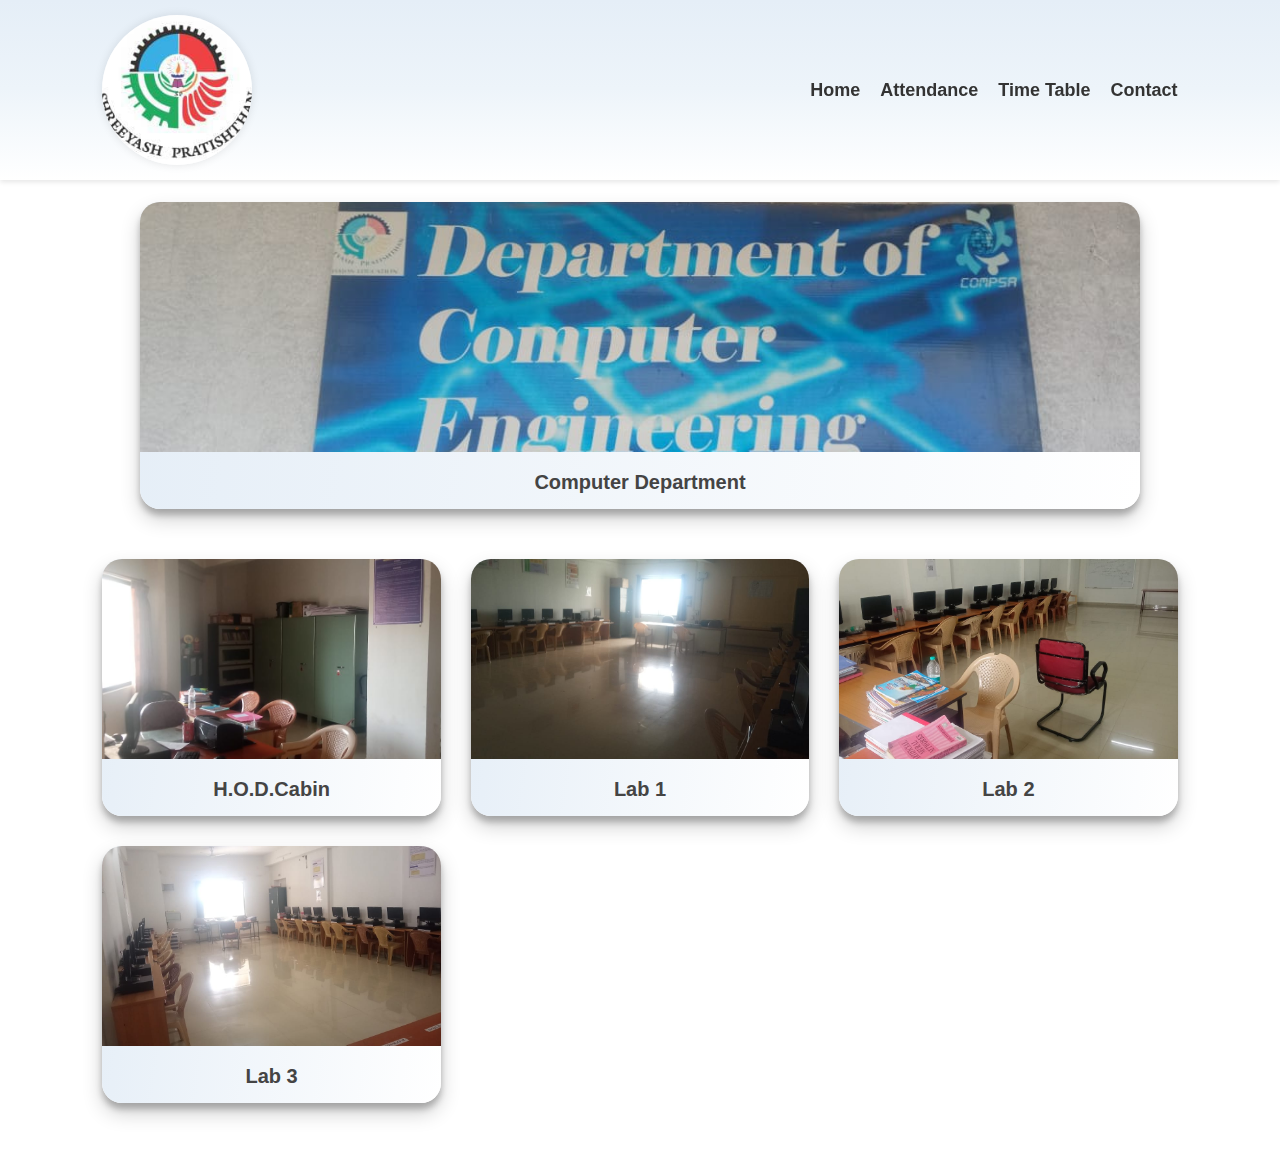
<file: index.html>
<!DOCTYPE html>
<html lang="en">
<head>
  <meta charset="UTF-8" />
  <meta name="viewport" content="width=device-width, initial-scale=1.0"/>
  <title>Student Dashboard</title>
  <link rel="stylesheet" href="home.css" />
  <link href='https://unpkg.com/boxicons@2.1.4/css/boxicons.min.css' rel='stylesheet'>
</head>
<body>

  <!-- Header -->
  <header>
    <a href="#home" class="logo-link">
      <div class="logo-circle">
        <img src="logo2.jpg" alt="Logo" />
      </div>
    </a>
    
    <ul class="nav">
      <li><a href="index.html" class="active">Home</a></li>
      <li><a href="attendance.html">Attendance</a></li>
      <li><a href="timetable.html">Time Table</a></li>
      <li><a href="contact.html">Contact</a></li>
    </ul>
  </header>

  <!-- Department Section -->
  <!-- Department Section -->
<section class="department-section">
  <h2 class="section-title">Our Departments & Labs</h2>

  <!-- Large Featured Card -->
  <div class="featured-department-card">
    <img src="d1.jpg" alt="Computer Department">
    <h3>Computer Department</h3>
  </div>

  <!-- Grid of Other Departments -->
  <div class="department-gallery">

    <div class="department-card">
      <img src="cabin.jpg" alt="cabin">
      <h3>H.O.D.Cabin</h3>
    </div>
    <!-- Lab 1 -->
    <div class="department-card">
      <img src="lab1.jpg" alt="Networking Lab">
      <h3>Lab 1</h3>
    </div>

    <!-- Lab 2 -->
    <div class="department-card">
      <img src="lab2.jpg" alt="IoT Lab">
      <h3> Lab 2</h3>
    </div>

    <!-- Lab 3 -->
    <div class="department-card">
      <img src="lab3.jpg" alt="Programming Lab">
      <h3>Lab 3</h3>
    </div>
    
  </div>
</section>


</body>
</html>
</file>
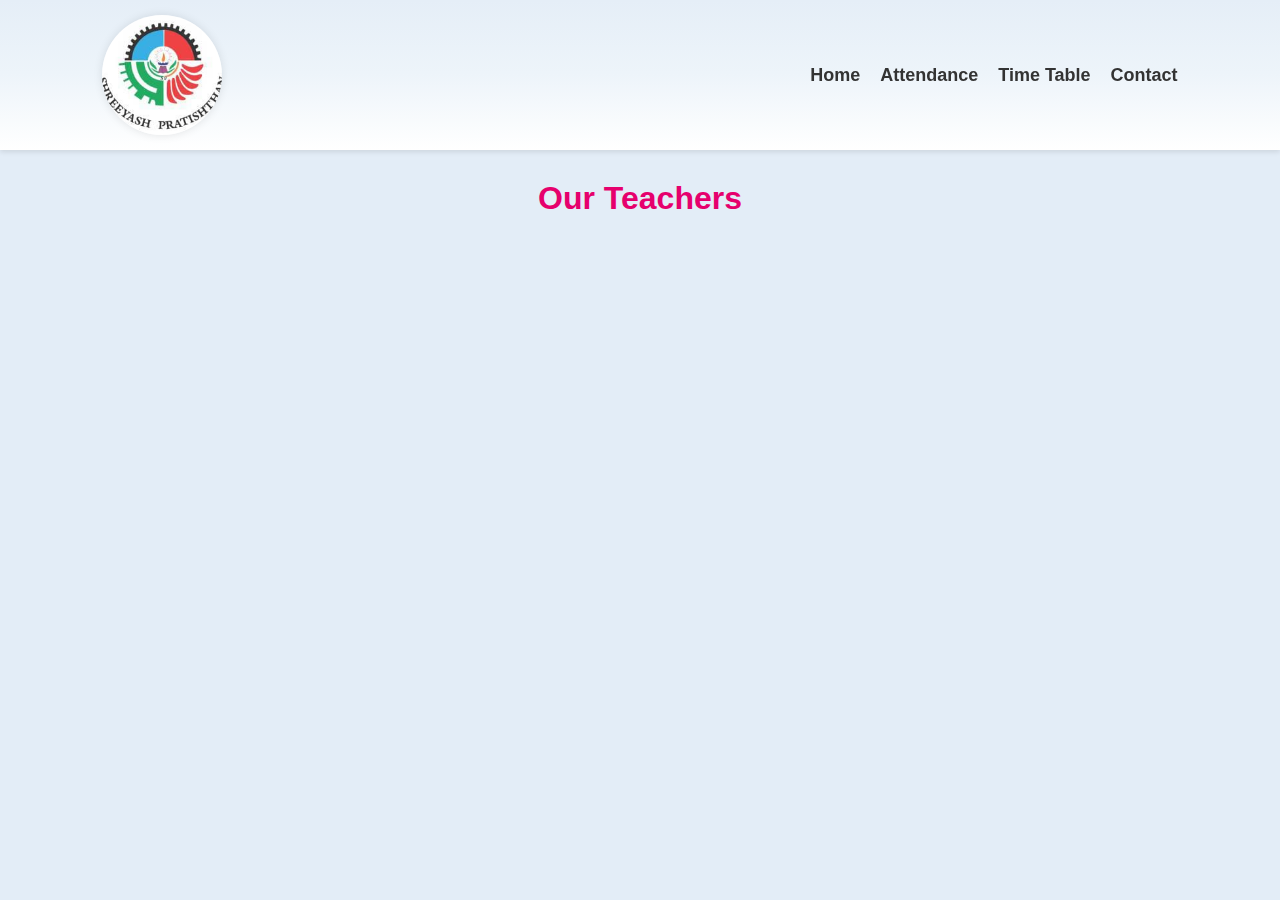
<file: contact.html>
<!DOCTYPE html>
<html lang="en">
<head>
  <meta charset="UTF-8" />
  <meta name="viewport" content="width=device-width, initial-scale=1.0"/>
  <title>Student Dashboard - Contact</title>
  <link rel="stylesheet" href="contact.css" />
  <link href='https://unpkg.com/boxicons@2.1.4/css/boxicons.min.css' rel='stylesheet'>
</head>
<body>

  <!-- Header -->
  <header>
    <a href="home.html" class="logo-link">
      <div class="logo-circle">
        <img src="logo2.jpg" alt="Logo" />
      </div>
    </a>
    
    <ul class="nav">
      <li><a href="index.html" class="active">Home</a></li>
      <li><a href="attendance.html">Attendance</a></li>
      <li><a href="timetable.html">Time Table</a></li>
      <li><a href="contact.html">Contact</a></li>
    </ul>
  </header>

  <!-- Contact Section -->
  <section class="teacher-contact-section">
    <h1 class="title">Our Teachers</h1>
    <div class="teacher-container">
      
      <!-- Teacher Cards -->
      <div class="teacher-card">
        <i class='bx bx-user'></i>
        <h2>A.C. Naik</h2>
        <p><strong>Phone:</strong> <a href="tel:9921058344">9921058344</a></p>
      </div>

      <div class="teacher-card">
        <i class='bx bx-user'></i>
        <h2>Ms. Rachna Kshirsagar</h2>
        <p><strong>Phone:</strong> <a href="tel:8855879452">8855879452</a></p>
      </div>
        
         <div class="teacher-card">
        <i class='bx bx-user'></i>
        <h2>Suresh Lahane</h2>
        <p><strong>Phone:</strong> <a href="tel:8530979664">8530979664</a></p>
      </div>

       <div class="teacher-card">
        <i class='bx bx-user'></i>
        <h2>Sushama Hadbe </h2>
        <p><strong>Phone:</strong> <a href="tel:8830613813">8830613813</a></p>
      </div>

        <div class="teacher-card">
        <i class='bx bx-user'></i>
        <h2>P.D.Tangde </h2>
        <p><strong>Phone:</strong> <a href="tel:9657243108">9657243108</a></p>
      </div>

         <div class="teacher-card">
        <i class='bx bx-user'></i>
        <h2>Manisha Kapase </h2>
        <p><strong>Phone:</strong> <a href="tel:9022863684">9022863684</a></p>
      </div>

         <div class="teacher-card">
        <i class='bx bx-user'></i>
        <h2>Rutuja Patil </h2>
        <p><strong>Phone:</strong> <a href="tel:7972694456">7972694456</a></p>
      </div>

         <div class="teacher-card">
        <i class='bx bx-user'></i>
        <h2>Varsha Bhosale </h2>
        <p><strong>Phone:</strong> <a href="tel:9404193696">9404193696</a></p>
      </div>
      <!-- Copy this structure to add more teachers -->
    </div>
  </section>

</body>
</html>
</file>
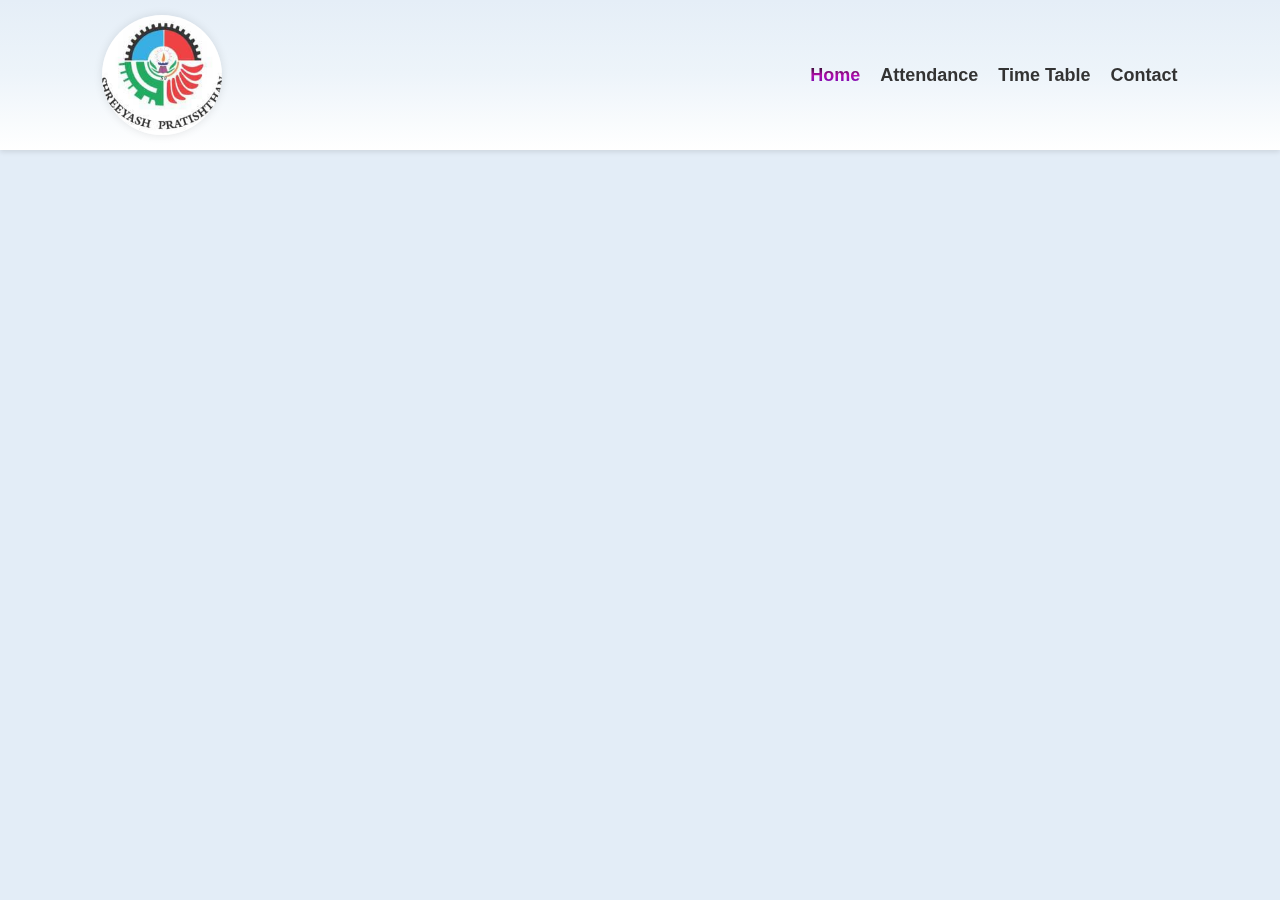
<file: timetable.html>
<!DOCTYPE html>
<html lang="en">
<head>
  <meta charset="UTF-8" />
  <meta name="viewport" content="width=device-width, initial-scale=1.0"/>
  <title>student Dashboard</title>
  <link rel="stylesheet" href="timetable.css" />
  <link href='https://unpkg.com/boxicons@2.1.4/css/boxicons.min.css' rel='stylesheet'>
</head>
<body>

  <!-- Header -->
  <header>
    <a href="#home" class="logo-link">
      <div class="logo-circle">
        <img src="logo2.jpg" alt="Logo" />
      </div>
    </a>
    
    <ul class="nav">
      <li><a href="index.html" class="active">Home</a></li>
      <li><a href="attendance.html"> Attendance</a></li>
      <li><a href="timetable.html">Time Table</a></li>
      <li><a href="contact.html">Contact</a></li>
    </ul>
  </header>
  </body>
</html>
</file>
<file: home.css>
* {
  margin: 0;
  padding: 0;
  box-sizing: border-box;
  scroll-behavior: smooth;
}

:root {
  --bg-color: #e3edf7;
  --gradient-white-bg: linear-gradient(0deg, #fff 0%, #edf4fa 51%, #e5eef7 100%);
  --gradient-color-bg: linear-gradient(180deg, rgb(13, 9, 11) 0%, rgb(179, 12, 173) 51%, rgba(99, 13, 178, 1) 100%);
  --main-color: #e6006d;
  --font-color: #444;
  --hover-box-shadow: rgba(0,0,0,0.19) 0px 10px 20px, rgba(0,0,0,0.23) 0px 6px 6px;
  --gradient-white-bg2: linear-gradient(98deg, #e5eef7 0%, #fff 100%);
}

body {
  font-family: 'Poppins', sans-serif;
  background: var(--bg-color);
  color: var(--font-color);
}

/* Header */
header {
  padding: 15px 8%;
  width: 100%;
  position: fixed;
  top: 0;
  left: 0;
  background: var(--gradient-white-bg);
  display: flex;
  align-items: center;
  justify-content: space-between;
  z-index: 1000;
  box-shadow: 0 2px 5px rgba(0,0,0,0.1);
}

.logo-circle {
  width: 150px;
  height: 150px;
  border-radius: 50%;
  overflow: hidden;
  box-shadow: 0 0 10px rgba(0,0,0,0.1);
}

.logo-circle img {
  width: 100%;
  height: 100%;
  object-fit: cover;
}

.nav {
  display: flex;
  align-items: center;
}

.nav li {
  list-style: none;
  margin-left: 20px;
}

.nav a {
  text-decoration: none;
  font-size: 18px;
  color: #333;
  font-weight: 600;
  transition: color 0.3s ease;
}

.nav a:hover {
  background: var(--gradient-color-bg);
  -webkit-background-clip: text;
  color: transparent;
}

/* Department Section */
.department-section {
  padding: 120px 8% 60px; /* extra top padding to avoid overlapping header */
  background: #fff;
  text-align: center;
}

.section-title {
  font-size: 36px;
  margin-bottom: 40px;
  background: var(--gradient-color-bg);
  -webkit-background-clip: text;
  color: transparent;
  font-weight: bold;
}

.department-gallery {
  padding: 00px;
  display: grid;
  grid-template-columns: repeat(auto-fit, minmax(260px, 1fr));
  gap: 30px;
  justify-content: center;
  align-items: stretch;
}

.department-card {
  background: var(--gradient-white-bg2);
  border-radius: 20px;
  overflow: hidden;
  box-shadow: var(--hover-box-shadow);
  transition: transform 0.3s ease, box-shadow 0.3s ease;
  padding-bottom: 15px;
}

.department-card img {
  width: 100%;
  height: 200px;
  object-fit: cover;
  transition: transform 0.4s ease;
}

.department-card h3 {
  margin-top: 15px;
  font-size: 20px;
  color: var(--font-color);
  font-weight: 600;
}

.department-card:hover {
  transform: translateY(-10px);
  box-shadow: 0 10px 25px rgba(0, 0, 0, 0.2);
}

.department-card:hover img {
  transform: scale(1.05);
}
.featured-department-card {
  width: 100%;
  max-width: 1000px;
  margin: 0 auto 50px;
  border-radius: 20px;
  overflow: hidden;
  background: var(--gradient-white-bg2);
  box-shadow: var(--hover-box-shadow);
  text-align: center;
  transition: transform 0.3s ease, box-shadow 0.3s ease;
}

.featured-department-card img {
  width: 100%;
  height: 350px;
  object-fit: cover;
  transition: transform 0.4s ease;
}

.featured-department-card h3 {
  font-size: 28px;
  margin: 15px 0;
  color: var(--font-color);
  font-weight: 700;
}

.featured-department-card:hover {
  transform: translateY(-8px);
  box-shadow: 0 12px 28px rgba(0, 0, 0, 0.2);
}

.featured-department-card:hover img {
  transform: scale(1.03);
}

/* Responsive */
@media (max-width: 768px) {
  header {
    flex-direction: column;
    align-items: center;
    padding: 10px 5%;
  }

  .logo-circle {
    width: 100px;
    height: 100px;
    margin-bottom: 10px;
  }

  .nav {
    flex-direction: column;
    align-items: center;
    width: 100%;
    margin-top: 10px;
  }

  .nav li {
    margin: 5px 0;
  }

  .department-card img {
    height: 180px;
  }
}

@media (max-width: 480px) {
  .section-title {
    font-size: 24px;
  }

  .department-card h3 {
    font-size: 16px;
  }

  .department-card img {
    height: 160px;
  }
}
.featured-department-card img {
  height: 250px;
}

.featured-department-card h3 {
  font-size: 20px;
}
</file>
<file: timetable.css>
* {
  margin: 0;
  padding: 0;
  box-sizing: border-box;
  scroll-behavior: smooth;
}

:root {
  --bg-color: #e3edf7;
  --gradient-white-bg: linear-gradient(0deg, #fff 0%, #edf4fa 51%, #e5eef7 100%);
  --gradient-color-bg: linear-gradient(180deg, rgb(13, 9, 11) 0%, rgb(179, 12, 173) 51%, rgba(99, 13, 178, 1) 100%);
  --main-color: #e6006d;
  --font-color: #444;
  --hover-box-shadow: rgba(0,0,0,0.19) 0px 10px 20px, rgba(0,0,0,0.23) 0px 6px 6px;
  --gradient-white-bg2: linear-gradient(98deg, #e5eef7 0%, #fff 100%);
}

body {
  font-family: 'Poppins', sans-serif;
  background: var(--bg-color);
  color: var(--font-color);
}

/* Header */
header {
  padding: 15px 8%;
  width: 100%;
  position: fixed;
  top: 0;
  left: 0;
  background: var(--gradient-white-bg);
  display: flex;
  align-items: center;
  justify-content: space-between;
  z-index: 1000;
  box-shadow: 0 2px 5px rgba(0,0,0,0.1);
}

.logo-circle {
  width: 120px;
  height: 120px;
  border-radius: 50%;
  overflow: hidden;
  box-shadow: 0 0 10px rgba(0,0,0,0.1);
}

.logo-circle img {
  width: 100%;
  height: 100%;
  object-fit: cover;
}

.nav {
  display: flex;
  align-items: center;
}

.nav li {
  list-style: none;
  margin-left: 20px;
}

.nav a {
  text-decoration: none;
  font-size: 18px;
  color: #333;
  font-weight: 600;
  transition: color 0.3s ease;
}

.nav a:hover, .nav a.active {
  background: var(--gradient-color-bg);
  -webkit-background-clip: text;
  color: transparent;
}

/* Timetable Container */
.container {
  max-width: 1200px;
  margin: 150px auto 40px;
  background: var(--gradient-white-bg2);
  padding: 20px;
  border-radius: 15px;
  box-shadow: var(--hover-box-shadow);
}

.container h2 {
  text-align: center;
  margin-bottom: 20px;
  color: var(--main-color);
  font-size: 26px;
  font-weight: 700;
}

/* Table */
.table-wrapper {
  overflow-x: auto;
}

table {
  width: 100%;
  border-collapse: collapse;
  min-width: 900px; /* ensures scroll on small screens */
}

table thead {
  background: var(--gradient-color-bg);
  color: #fff;
  position: sticky;
  top: 0;
  z-index: 1;
}

table th, table td {
  border: 1px solid #ddd;
  padding: 10px;
  text-align: center;
  font-size: 14px;
}

table tr:nth-child(even) {
  background: #f9f9f9;
}

table tr:hover {
  background: #f1f1f1;
  transition: 0.2s;
}

/* Subject Key */
.subject-key {
  margin-top: 25px;
  background: #fff;
  padding: 15px;
  border-radius: 10px;
  box-shadow: var(--hover-box-shadow);
}

.subject-key h3 {
  color: var(--main-color);
  margin-bottom: 10px;
}

.subject-key ul {
  list-style: none;
  padding: 0;
  margin: 0;
}

.subject-key ul li {
  margin: 5px 0;
  font-size: 14px;
  display: flex;
  align-items: center;
}

.subject-key ul li span {
  font-weight: bold;
  color: #2c3e50;
  width: 60px;
  display: inline-block;
}

/* Responsive */
@media (max-width: 768px) {
  header {
    flex-direction: column;
    align-items: center;
    padding: 10px 5%;
  }

  .logo-circle {
    width: 90px;
    height: 90px;
    margin-bottom: 10px;
  }

  .nav {
    flex-direction: column;
    align-items: center;
    width: 100%;
    margin-top: 10px;
  }

  .nav li {
    margin: 5px 0;
  }
}
@media (max-width: 480px) {
  .section-title {
    font-size: 24px;
  }

  .department-card h3 {
    font-size: 16px;
  }
.nav {
  display: flex;
  align-items: center;
}

.nav li {
  list-style: none;
  margin-left: 20px;
}
  .department-card img {
    height: 160px;
  }
}
.featured-department-card img {
  height: 250px;
}

.featured-department-card h3 {
  font-size: 20px;
}
</file>
<file: contact.css>
/* Reset & Root */
* {
  margin: 0;
  padding: 0;
  box-sizing: border-box;
  scroll-behavior: smooth;
}

:root {
  --bg-color: #e3edf7;
  --gradient-white-bg: linear-gradient(0deg, #fff 0%, #edf4fa 51%, #e5eef7 100%);
  --gradient-color-bg: linear-gradient(180deg, rgb(13, 9, 11) 0%, rgb(179, 12, 173) 51%, rgba(99, 13, 178, 1) 100%);
  --main-color: #e6006d;
  --font-color: #444;
  --hover-box-shadow: rgba(0, 0, 0, 0.19) 0px 10px 20px, rgba(0, 0, 0, 0.23) 0px 6px 6px;
}

/* Body */
body {
  font-family: 'Poppins', sans-serif;
  background: var(--bg-color);
  color: var(--font-color);
}

/* Header */
header {
  padding: 15px 8%;
  width: 100%;
  position: fixed;
  top: 0;
  left: 0;
  background: var(--gradient-white-bg);
  display: flex;
  align-items: center;
  justify-content: space-between;
  z-index: 1000;
  box-shadow: 0 2px 5px rgba(0,0,0,0.1);
}

.logo-circle {
  width: 120px;
  height: 120px;
  border-radius: 50%;
  overflow: hidden;
  box-shadow: 0 0 10px rgba(0,0,0,0.1);
}

.logo-circle img {
  width: 100%;
  height: 100%;
  object-fit: cover;
}

.nav {
  display: flex;
  align-items: center;
}

.nav li {
  list-style: none;
  margin-left: 20px;
}

.nav a {
  text-decoration: none;
  font-size: 18px;
  color: #333;
  font-weight: 600;
  transition: color 0.3s ease;
}

.nav a:hover {
  background: var(--gradient-color-bg);
  -webkit-background-clip: text;
  color: transparent;
}

/* Teacher Contact Section */
.teacher-contact-section {
  padding: 180px 8% 60px;
  text-align: center;
}

.title {
  font-size: 32px;
  margin-bottom: 40px;
  color: var(--main-color);
}

.teacher-container {
  display: grid;
  grid-template-columns: repeat(auto-fit, minmax(250px, 1fr));
  gap: 30px;
}

/* Teacher Card */
.teacher-card {
  background: linear-gradient(145deg, #ffffff, #e6ecf2);
  border-radius: 15px;
  padding: 25px;
  box-shadow: 0 4px 20px rgba(0,0,0,0.1);
  transition: transform 0.3s ease, box-shadow 0.3s ease;
  text-align: center;
  animation: fadeInUp 1s ease forwards;
  opacity: 0;
}

.teacher-card:hover {
  transform: translateY(-8px);
  box-shadow: var(--hover-box-shadow);
}

.teacher-card i {
  font-size: 50px;
  color: #6c63ff;
  margin-bottom: 10px;
}

.teacher-card h2 {
  font-size: 20px;
  margin-bottom: 8px;
  color: #111;
}

.teacher-card p {
  margin: 4px 0;
  font-size: 16px;
}

.teacher-card a {
  color: #007bff;
  text-decoration: none;
  font-weight: 600;
}

.teacher-card a:hover {
  text-decoration: underline;
}

/* Animation */
@keyframes fadeInUp {
  0% {
    opacity: 0;
    transform: translateY(40px);
  }
  100% {
    opacity: 1;
    transform: translateY(0);
  }
}

/* Animation delay for staggered effect */
.teacher-card:nth-child(1) { animation-delay: 0.1s; }
.teacher-card:nth-child(2) { animation-delay: 0.3s; }
.teacher-card:nth-child(3) { animation-delay: 0.5s; }
.teacher-card:nth-child(4) { animation-delay: 0.7s; }

/* Media Queries */
@media (max-width: 992px) {
  .logo-circle {
    width: 90px;
    height: 90px;
  }

  .nav {
    flex-direction: column;
    align-items: center;
    margin-top: 10px;
  }

  .nav li {
    margin: 10px 0;
  }
}

@media (max-width: 768px) {
  header {
    flex-direction: column;
    align-items: center;
    padding: 10px 5%;
  }

  .teacher-contact-section {
    padding: 160px 5% 40px;
  }

  .title {
    font-size: 26px;
  }

  .teacher-card h2 {
    font-size: 18px;
  }

  .teacher-card p {
    font-size: 14px;
  }
}

@media (max-width: 480px) {
  .teacher-container {
    grid-template-columns: 1fr;
  }

  .teacher-contact-section {
    padding-top: 150px;
  }

  .teacher-card {
    padding: 20px;
  }
}
</file>
